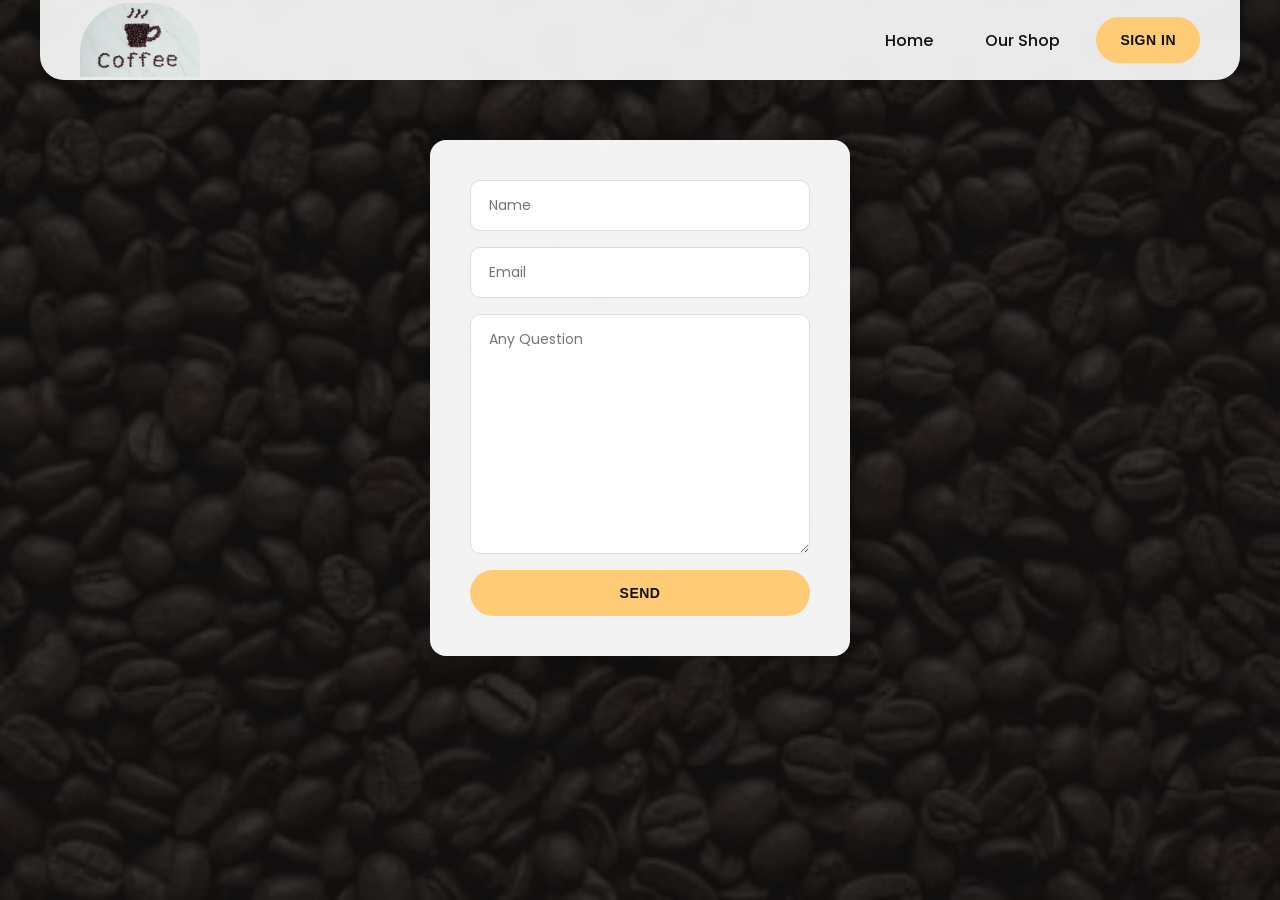
<file: contact.html>
<!DOCTYPE html>
<head>
  <meta charset="UTF-8" />
  <meta name="viewport" content="width=device-width, initial-scale=1.0" />
  <link
    href="https://fonts.googleapis.com/css2?family=Poppins:wght@300;400;500;600;700&display=swap"
    rel="stylesheet"
  />
  <link rel="stylesheet" href="style.css" />
  <title>contactUs</title>
</head>
<body>
  <div class="headerContainer">
    <div class="header">
      <a href="index.html" class="logo">
        <img src="images/Logo.webp" alt="logo" loading="lazy" />
      </a>
      <div class="menu-toggle" id="menu-toggle">☰</div>
      <div class="headerLinks" id="navLinks">
        <a href="index.html">Home</a>
        <a href="ourshop.html">Our Shop</a>
        <form action="signin.html">
          <button class="btn">sign in</button>
        </form>
      </div>
    </div>
  </div>
  <div class="formContainer">
    <form action="index.html">
      <input type="text" placeholder="Name" />
      <input type="email" placeholder="Email" />
      <textarea
        name="question"
        cols="30"
        rows="10"
        placeholder="Any Question"
      ></textarea>
      <button class="btn">Send</button>
    </form>
  </div>
  <script>
  document.addEventListener("DOMContentLoaded", () => {
  const menuToggle = document.getElementById("menu-toggle");
  const navLinks = document.getElementById("navLinks");

  if (menuToggle && navLinks) {
    menuToggle.addEventListener("click", () => {
      menuToggle.classList.toggle("active");
      navLinks.classList.toggle("active");
    });
  }
});
  </script>

</body>
</file>
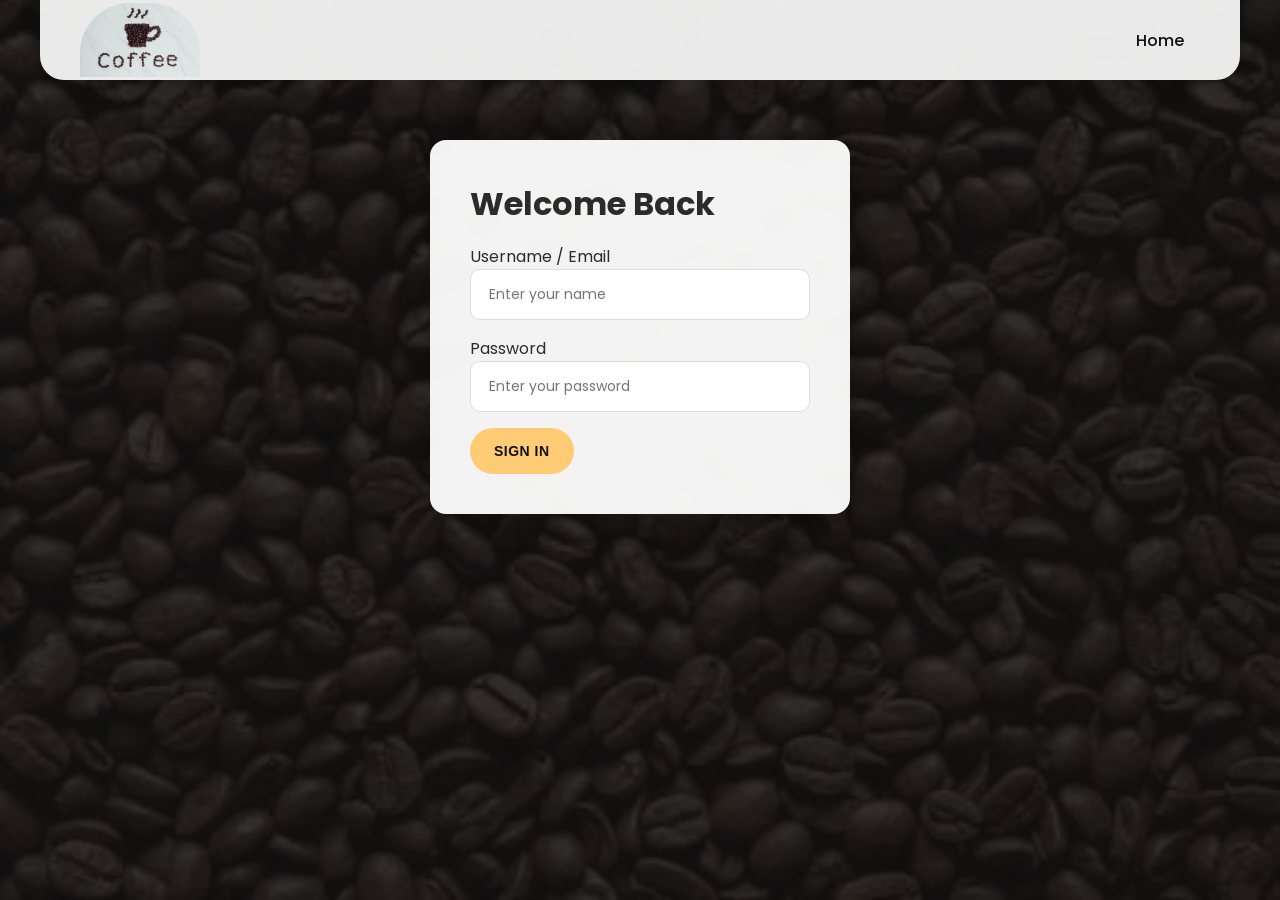
<file: signin.html>
<!DOCTYPE html>
<html lang="en">
<head>
  <meta charset="UTF-8" />
  <meta name="viewport" content="width=device-width, initial-scale=1.0" />
  <link href="https://fonts.googleapis.com/css2?family=Poppins:wght@300;400;500;600;700&display=swap" rel="stylesheet" />
  <!-- Font Awesome Icons -->
  <link rel="stylesheet" href="https://cdnjs.cloudflare.com/ajax/libs/font-awesome/6.5.1/css/all.min.css" />
  <link rel="stylesheet" href="style.css" />
  <title>Sign In - Coffee Shop</title>
</head>
<body>
  <div class="headerContainer">
    <div class="header">
      <a href="index.html" class="logo">
        <img src="images/Logo.webp" alt="logo" loading="lazy" />
      </a>
      
      <!-- Mobile Menu Hamburger Button -->
      <div class="menu-toggle" id="menu-toggle">☰</div>

      <div class="headerLinks" id="navLinks">
        <a href="index.html"> Home</a>
      </div>
    </div>
  </div>

  <div class="formContainer">
    <form action="index.html" method="GET">
      <h1 class="formContainerW">Welcome Back</h1>
      
      <div class="formGroup">
        <label>Username / Email</label>
        <div >
          <input type="text" placeholder="Enter your name" required />
        </div>
      </div>

      <div class="formGroup">
        <label>Password</label>
        <div>
          <input type="password" placeholder="Enter your password" required />
        </div>
      </div>

      <div >
        <button type="submit" class="btn">Sign In</button>
      </div>
    </form>
  </div>


  <script>
    const menuToggle = document.getElementById('menu-toggle');
    const navLinks = document.getElementById('navLinks');

    if (menuToggle && navLinks) {
      menuToggle.addEventListener('click', () => {
        menuToggle.classList.toggle('active');
        navLinks.classList.toggle('active');
      });
    }
  </script>
</body>
</html>
</file>
<file: style.css>
:root {
  --primary-color: #ffcb74;
  --dark-bg: #111111;
  --light-bg: #f9f9f9;
  --card-bg: #ffffff;
  --text-dark: #2b2b2b;
  --text-muted: #6c757d;
  --radius: 16px;
  --transition: all 0.3s ease;
}

* {
  box-sizing: border-box;
  margin: 0;
  padding: 0;
}

body {
  font-family: "Poppins", sans-serif;
  background: linear-gradient(rgba(17, 17, 17, 0.85), rgba(17, 17, 17, 0.85)), url('images/coffe.webp') center/cover no-repeat fixed;
  color: var(--text-dark);
  min-height: 100vh;
}

/* Header */
.headerContainer {
  background-color: transparent;
  position: sticky;
  top: 0;
  z-index: 100;
}

.header {
  max-width: 1200px;
  margin: 0 auto;
  height: 80px;
  background: rgba(246, 246, 246, 0.95);
  backdrop-filter: blur(10px);
  display: flex;
  justify-content: space-between;
  align-items: center;
  padding: 0 40px;
  border-radius: 0 0 24px 24px;
  box-shadow: 0 4px 20px rgba(0, 0, 0, 0.15);
}

.logo img {
  width: 120px;
  height: auto;
  display: block;
  border-radius: 50px 50px 0px 0px;
}

.headerLinks {
  display: flex;
  align-items: center;
  gap: 20px;
  list-style: none;
}

.headerLinks a {
  text-decoration: none;
  color: var(--dark-bg);
  font-weight: 500;
  padding: 8px 16px;
  border-radius: 30px;
  transition: var(--transition);
}

.headerLinks a:hover {
  background-color: var(--primary-color);
  color: #000;
}

/* Buttons */
.btn {
  border-radius: 30px;
  height: 46px;
  border: none;
  font-weight: 600;
  font-size: 14px;
  padding: 0 24px;
  background-color: var(--primary-color);
  color: #111;
  text-transform: uppercase;
  letter-spacing: 0.5px;
  transition: var(--transition);
  text-decoration: none;
  display: inline-flex;
  align-items: center;
  justify-content: center;
  cursor: pointer;
}

.btn:hover {
  background-color: #e6b35c;
  transform: translateY(-2px);
  box-shadow: 0 4px 12px rgba(255, 203, 116, 0.4);
}

/* Landing Page */
.landingPageContainer {
  max-width: 1200px;
  margin: 40px auto;
  padding: 80px 40px;
  background:  url('images/cup.webp') center/cover no-repeat;
  border-radius: var(--radius);
  color: #fff;
  text-align: center;
  box-shadow: 0 10px 30px rgba(0,0,0,0.3);
}

.landingPage .welcome {
  font-size: 20px;
  color: var(--primary-color);
  letter-spacing: 2px;
  text-transform: uppercase;
  margin-bottom: 10px;
}

.landingPage .slogan {
  font-size: 48px;
  font-weight: 700;
  margin-bottom: 30px;
}

.searchBar {
  display: flex;
  justify-content: center;
  gap: 10px;
  max-width: 500px;
  margin: 0 auto;
}

.searchBar input {
  flex: 1;
  border-radius: 30px;
  border: none;
  outline: none;
  padding: 0 20px;
  font-size: 15px;
  background-color: rgba(255, 255, 255, 0.9);
}

/* Product Cards Section */
.trendingContainer {
  max-width: 1200px;
  margin: 60px auto;
  padding: 0 20px;
  text-align: center;
}

.trending {
  font-size: 28px;
  color: var(--primary-color);
  margin-bottom: 24px;
  text-transform: uppercase;
  letter-spacing: 1px;
  text-align: center;
  width: 100%;
  
  
}

.trendingHeader {
  display: flex;
  justify-content: space-between;
  align-items: center;
  padding-bottom: 40px;
  padding-left: 25px;
  
}

.trendingCard {
  display: grid;
  grid-template-columns: repeat(auto-fit, minmax(240px, 1fr));
  gap: 24px;
}

.card {
  background: var(--card-bg);
  border-radius: var(--radius);
  overflow: hidden;
  box-shadow: 0 6px 18px rgba(0, 0, 0, 0.1);
  transition: var(--transition);
  cursor: pointer;
  display: flex;
  flex-direction: column;
}

.card:hover {
  transform: translateY(-8px);
  box-shadow: 0 12px 24px rgba(0, 0, 0, 0.2);
}

.card img {
  width: 100%;
  height: 200px;
  object-fit: cover;
}

.cardInfo {
  padding: 20px;
  display: flex;
  flex-direction: column;
  gap: 8px;
}

.cardName p {
  font-size: 12px;
  color: var(--text-muted);
  letter-spacing: 1px;
}

.cardName a {
  text-decoration: none;
  color: var(--text-dark);
  font-size: 18px;
  font-weight: 600;
}

/* Modal */
.modal {
  position: fixed;
  inset: 0;
  background-color: rgba(0, 0, 0, 0.75);
  backdrop-filter: blur(4px);
  display: flex;
  justify-content: center;
  align-items: center;
  z-index: 1000;
}

.modal-content {
  background-color: #fff;
  padding: 30px;
  width: 90%;
  max-width: 400px;
  border-radius: var(--radius);
  text-align: center;
  position: relative;
  box-shadow: 0 10px 30px rgba(0,0,0,0.3);
}

#modalImage {
  width: 100%;
  height: 220px;
  object-fit: cover;
  border-radius: 12px;
  margin-bottom: 15px;
}

.close-btn {
  position: absolute;
  top: 10px;
  right: 15px;
  font-size: 24px;
  cursor: pointer;
  color: var(--text-muted);
}

/* Contact & Sign In Forms */
.formContainer {
  display: flex;
  justify-content: center;
  padding: 60px 20px;
}

.formContainer form {
  background: rgba(255, 255, 255, 0.95);
  backdrop-filter: blur(10px);
  padding: 40px;
  border-radius: var(--radius);
  width: 100%;
  max-width: 420px;
  display: flex;
  flex-direction: column;
  gap: 16px;
  box-shadow: 0 8px 32px rgba(0,0,0,0.2);
}

.formContainer form input,
.formContainer form textarea {
  width: 100%;
  padding: 14px 18px;
  border: 1px solid #ddd;
  border-radius: 10px;
  font-family: inherit;
  font-size: 14px;
  outline: none;
  transition: var(--transition);
}

.formContainer form input:focus,
.formContainer form textarea:focus {
  border-color: var(--primary-color);
  box-shadow: 0 0 0 3px rgba(255, 203, 116, 0.3);
}


/* Footer */
.footerContainer {
  background-color: #0f0f0f;
  padding: 30px 20px;
  margin-top: 80px;
}

.footer {
  max-width: 1200px;
  margin: 0 auto;
  text-align: center;
  color: var(--primary-color);
  font-size: 14px;
  display: flex;
  flex-direction: column;
  align-items: center;
  gap: 10px;
}



/* Menu Toggle Button Styling */
.menu-toggle {
  display: none;
  font-size: 28px;
  color: var(--dark-bg);
  cursor: pointer;
  user-select: none;
  z-index: 101;
}

.menu-toggle:hover {
  color: var(--primary-color);
}


/* Prevent horizontal scrolling/shifting on all devices */
html, body {
  max-width: 100%;
  overflow-x: hidden;
  position: relative;
}

/* Ensure all containers respect screen boundaries */
div, section, header, footer, img {
  max-width: 100%;
  box-sizing: border-box;
}


@media (max-width: 900px) {
  .menu-toggle {
    display: block; 
  }

  .headerLinks {
    position: absolute;
    top: 70%;
    left: 20;
    right: 0;
    background: rgba(246, 246, 246, 0.95);
    flex-direction: column;
    padding: 15px;
    gap: 12px;
    border-radius: 0 0 20px 20px;
    display: none;
  }

  .headerLinks.active {
    display: flex;
  }


  .headerLinks a {
    width: 100%;
    text-align: center;
    padding: 12px;
  }

  .landingPageContainer {
    margin: 20px 12px;
    padding: 40px 16px;
  }

  .landingPage .welcome {
    font-size: 16px;
  }

  .landingPage .slogan {
    font-size: 26px;
    line-height: 1.3;
    margin-bottom: 24px;
  }

  .searchBar {
    width: 100%;
    max-width: 100%;
    padding: 4px 4px 4px 16px;
  }

  .searchBar input {
    font-size: 14px;
  }

  .searchBar .btn {
    height: 38px;
    padding: 0 18px;
    font-size: 12px;
  }

  .trendingHeader {
    display: flex;
    flex-direction: column;
    align-items: center;
    text-align: center;
    gap: 12px;
  }

  .trending {
    font-size: 20px;
    text-align: center;
  }

  .trendingHeader .btn {
    width: auto;
  }

  .trendingCard {
    grid-template-columns: repeat(auto-fit, minmax(140px, 1fr));
    gap: 14px;
  }

  .card img {
    height: 140px;
  }

  .cardInfo {
    padding: 12px;
  }

  .cardName a {
    font-size: 14px;
  }
}
</file>
